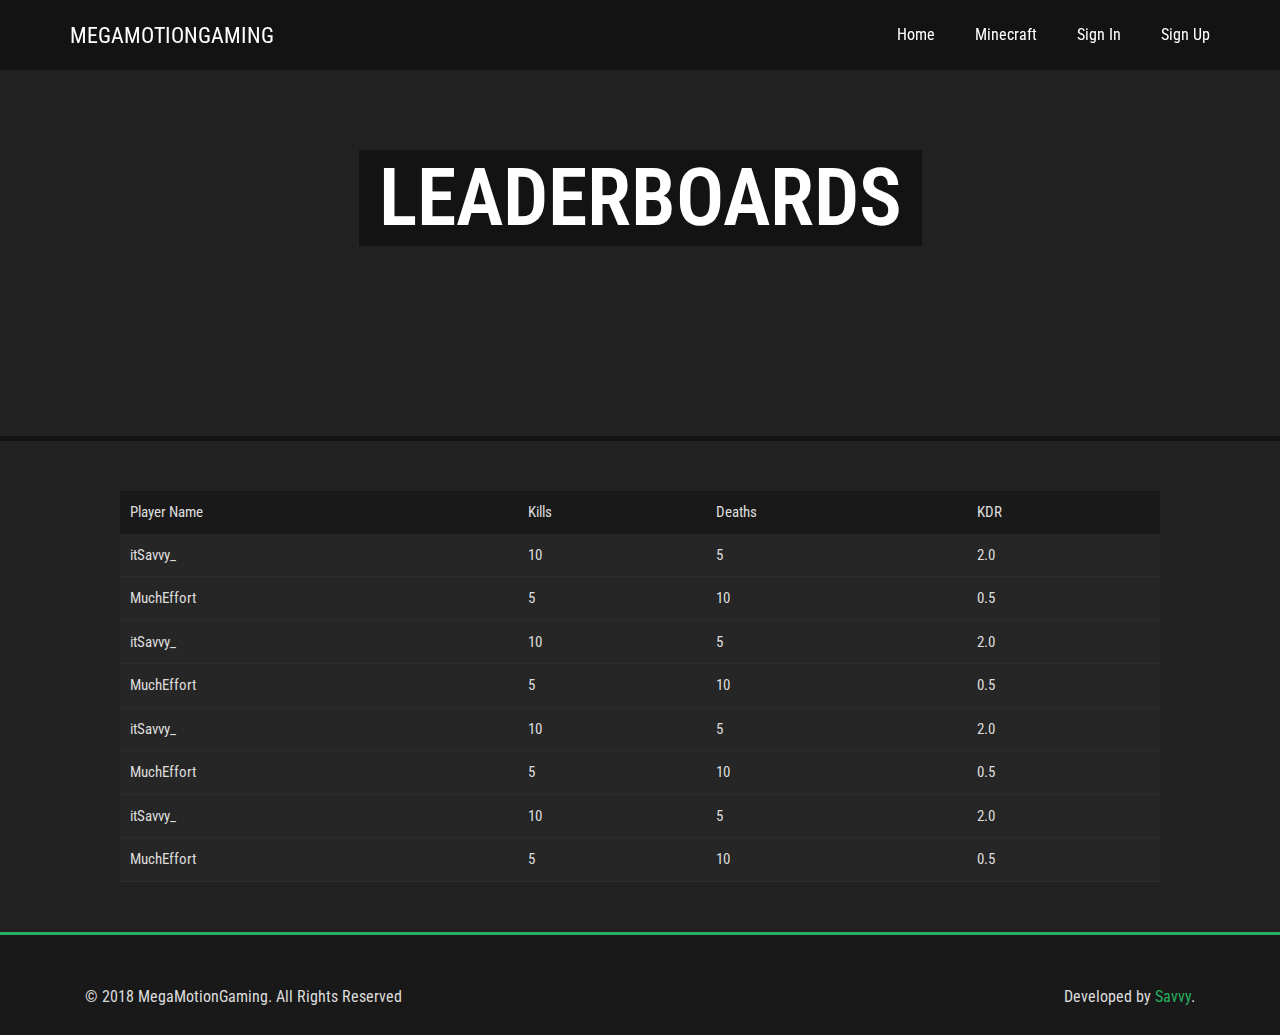
<file: leaderboard.html>
<!DOCTYPE html>
<html>

<head>
  <meta charset="utf-8">
  <title>Mega Motion Gaming</title>
  <link rel='stylesheet' href='http://fonts.googleapis.com/css?family=Open+Sans:400,300,600,700,800,300italic,400italic' type='text/css'>
  <link rel='stylesheet' href='http://fonts.googleapis.com/css?family=Roboto+Condensed:400,300,300italic,700italic,700,400italic' type='text/css'>
  <link rel="stylesheet" href="https://maxcdn.bootstrapcdn.com/font-awesome/4.7.0/css/font-awesome.min.css">
  <link rel="stylesheet" href="https://maxcdn.bootstrapcdn.com/bootstrap/4.0.0/css/bootstrap.min.css">
  <link rel="stylesheet" href="css/styles.css">
</head>

<body>
  <header>
    <section class="navigation">
      <div class="navigation-container">
        <div class="brand">
          <a href="#">MegaMotionGaming</a>
        </div>
        <nav>
          <div class="nav-mobile"><a id="nav-toggle" href="#"><span></span></a></div>
          <ul class="nav-list">
            <li>
              <a href="#">Home</a>
            </li>
            <li>
              <a href="#">Minecraft</a>
            </li>
            <li>
              <a href="#">Sign In</a>
            </li>
            <li>
              <a href="#">Sign Up</a>
            </li>
          </ul>
        </nav>
      </div>
    </section>
    <div class="header-content">
      <h1>Leaderboards</h1>
    </div>
  </header>

  <div class="container" id="leaderboards">
    <table class="table-leaderboard">
      <tbody>
        <tr class="table-header">
          <td>Player Name</td>
          <td>Kills</td>
          <td>Deaths</td>
          <td>KDR</td>
        </tr>
        <tr>
          <td>itSavvy_</td>
          <td>10</td>
          <td>5</td>
          <td>2.0</td>
        </tr>
        <tr>
          <td>MuchEffort</td>
          <td>5</td>
          <td>10</td>
          <td>0.5</td>
        </tr>
        <tr>
          <td>itSavvy_</td>
          <td>10</td>
          <td>5</td>
          <td>2.0</td>
        </tr>
        <tr>
          <td>MuchEffort</td>
          <td>5</td>
          <td>10</td>
          <td>0.5</td>
        </tr>
        <tr>
          <td>itSavvy_</td>
          <td>10</td>
          <td>5</td>
          <td>2.0</td>
        </tr>
        <tr>
          <td>MuchEffort</td>
          <td>5</td>
          <td>10</td>
          <td>0.5</td>
        </tr>
        <tr>
          <td>itSavvy_</td>
          <td>10</td>
          <td>5</td>
          <td>2.0</td>
        </tr>
        <tr>
          <td>MuchEffort</td>
          <td>5</td>
          <td>10</td>
          <td>0.5</td>
        </tr>
      </tbody>
    </table>
  </div>

  <footer>
    <div class="container">
      <div class="pull-left">
        &copy; 2018 MegaMotionGaming. All Rights Reserved
      </div>
      <div class="pull-right" id="developer">
        Developed by <a target="_blank" href="#">Savvy</a>.
      </div>
    </div>
  </footer>
  <script src="https://cdnjs.cloudflare.com/ajax/libs/jquery/2.1.3/jquery.min.js" charset="utf-8"></script>
  <script src="https://maxcdn.bootstrapcdn.com/bootstrap/4.0.0/js/bootstrap.min.js" charset="utf-8"></script>
  <script src="js/scripts.js" charset="utf-8"></script>
</body>

</html>
</file>
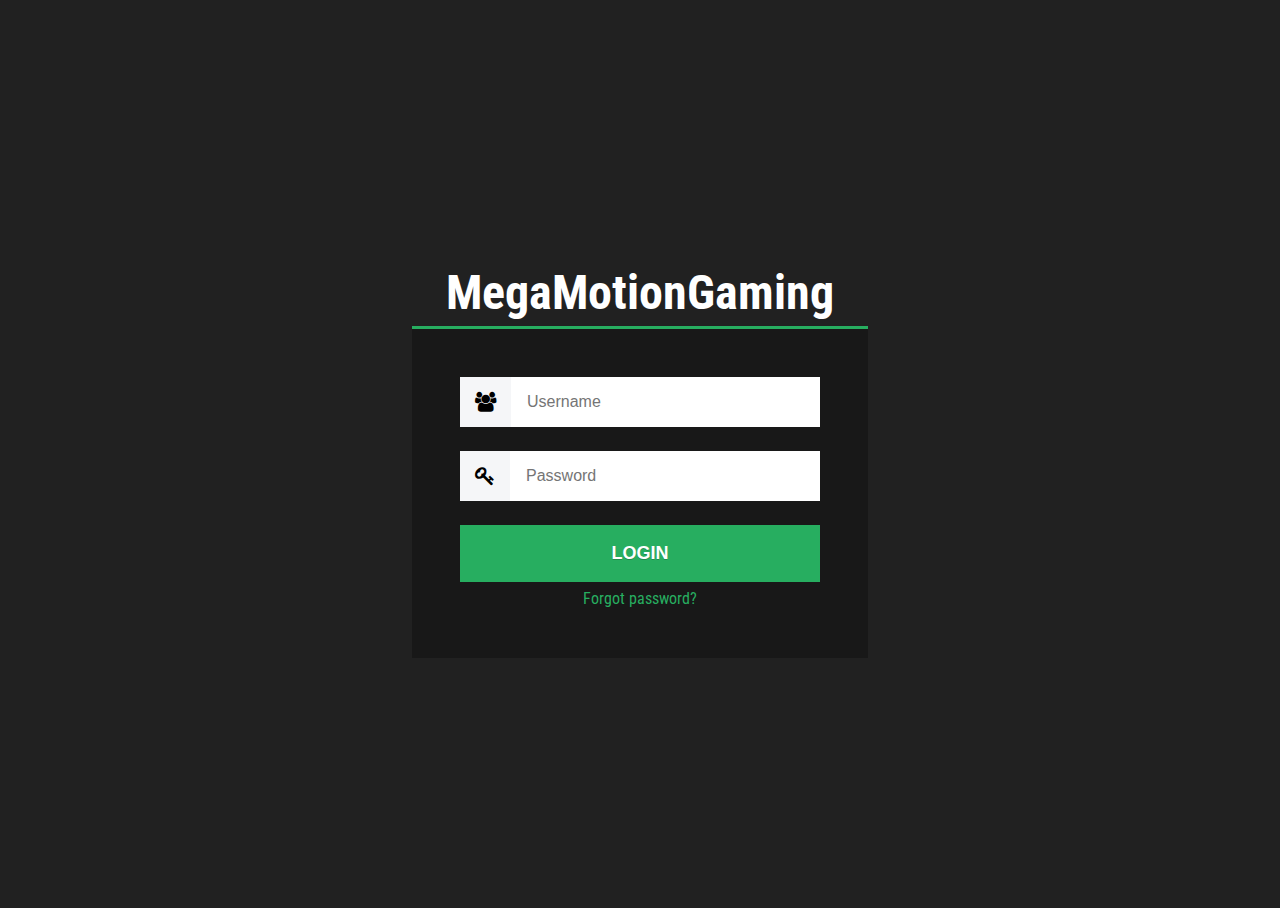
<file: login.html>
<!DOCTYPE html>
<html>

<head>
  <meta charset="utf-8">
  <title>Mega Motion Gaming</title>
  <link rel='stylesheet' href='http://fonts.googleapis.com/css?family=Open+Sans:400,300,600,700,800,300italic,400italic' type='text/css'>
  <link rel='stylesheet' href='http://fonts.googleapis.com/css?family=Roboto+Condensed:400,300,300italic,700italic,700,400italic' type='text/css'>
  <link rel="stylesheet" href="https://maxcdn.bootstrapcdn.com/font-awesome/4.7.0/css/font-awesome.min.css">
  <link rel="stylesheet" href="css/account.css">
</head>

<body>
  <h1>MegaMotionGaming</h1>
  <form class='login-form'>
    <div class="flex-row">
      <label class="input-label" for="username">
      <i class="fa fa-users"></i>
    </label>
      <input id="username" class='input-box' placeholder='Username' type='text'>
    </div>
    <div class="flex-row">
      <label class="input-label" for="password">
      <i class="fa fa-key"></i>
    </label>
      <input id="password" class='input-box' placeholder='Password' type='password'>
    </div>
    <input class='submit-btn' type='submit' value='LOGIN'>
    <a class='reset-password' href='#'>Forgot password?</a>
  </form>
</body>
</html>
</file>
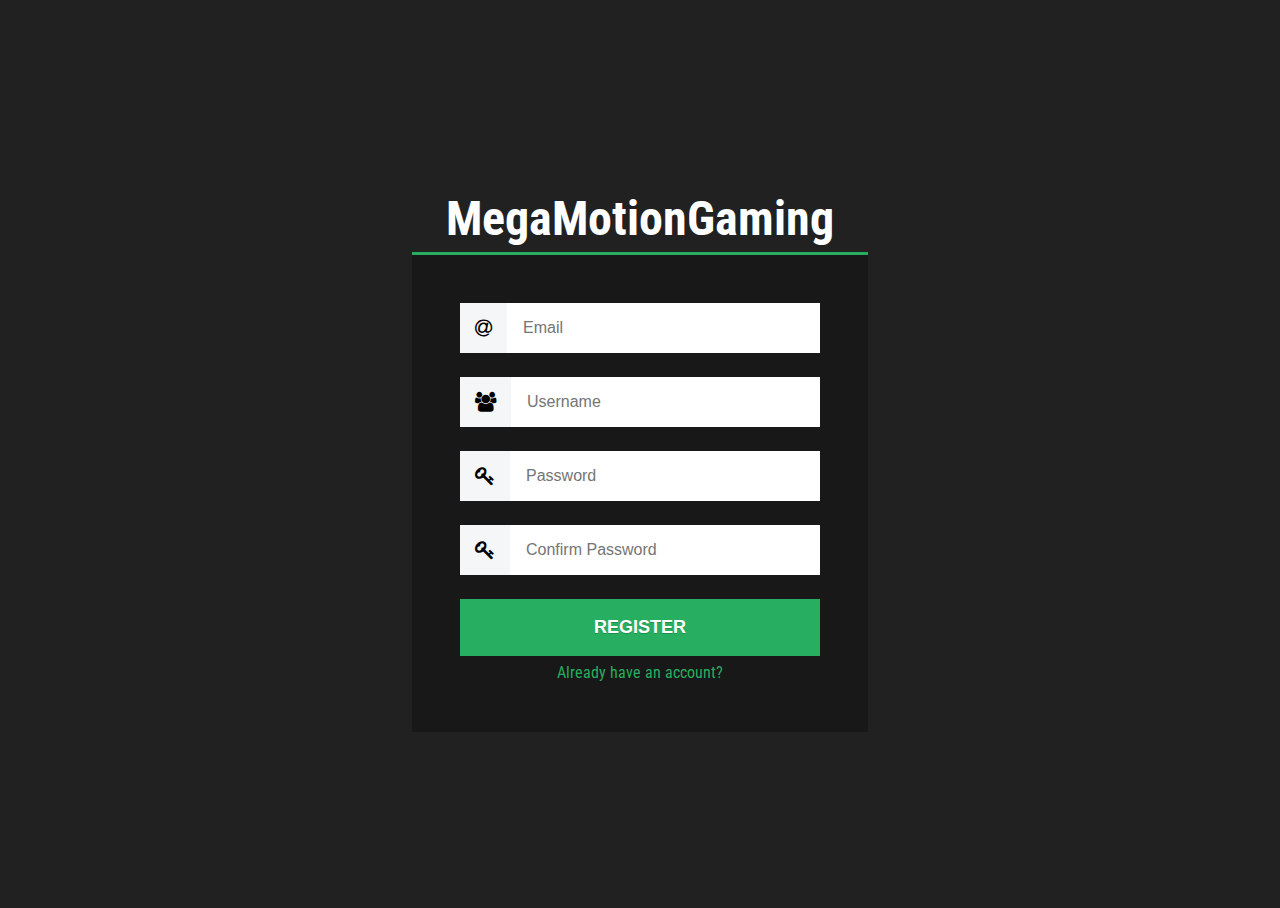
<file: register.html>
<!DOCTYPE html>
<html>

<head>
  <meta charset="utf-8">
  <title>Mega Motion Gaming</title>
  <link rel='stylesheet' href='http://fonts.googleapis.com/css?family=Open+Sans:400,300,600,700,800,300italic,400italic' type='text/css'>
  <link rel='stylesheet' href='http://fonts.googleapis.com/css?family=Roboto+Condensed:400,300,300italic,700italic,700,400italic' type='text/css'>
  <link rel="stylesheet" href="https://maxcdn.bootstrapcdn.com/font-awesome/4.7.0/css/font-awesome.min.css">
  <link rel="stylesheet" href="css/account.css">
</head>

<body>
  <h1>MegaMotionGaming</h1>
  <form class='login-form'>
    <div class="flex-row">
      <label class="input-label" for="username">
      <i class="fa fa-at"></i>
    </label>
      <input id="email" class='input-box' placeholder='Email' type='text'>
    </div>
    <div class="flex-row">
      <label class="input-label" for="username">
      <i class="fa fa-users"></i>
    </label>
      <input id="username" class='input-box' placeholder='Username' type='text'>
    </div>
    <div class="flex-row">
      <label class="input-label" for="password">
      <i class="fa fa-key"></i>
    </label>
      <input id="password" class='input-box' placeholder='Password' type='password'>
    </div>
    <div class="flex-row">
      <label class="input-label" for="password">
      <i class="fa fa-key"></i>
    </label>
      <input id="confirm-password" class='input-box' placeholder='Confirm Password' type='password'>
    </div>
    <input class='submit-btn' type='submit' value='REGISTER'>
    <a class='reset-password' href='#'>Already have an account?</a>
  </form>
</body>
</html>
</file>
<file: css/styles.css>
@charset "UTF-8";
body {
  font-family: 'Roboto Condensed', Open Sans, Arial, sans-serif;
  background-color: #212121;
  color: #ddd;
}

* {
  transition: all 300ms;
  -moz-transition: all 300ms;
  -webkit-transition: all 300ms;
  -o-transition: all 300ms;
}

nav ul>li>ul {
  transition: all 0ms;
  -moz-transition: all 0ms;
  -webkit-transition: all 0ms;
  -o-transition: all 0ms;
}

h1 {
  font-size: 40px;
  color: #eee;
  font-weight: 600;
  text-transform: uppercase
}

p {
  font-family: 'Open Sans', Arial, sans-serif;
}

header {
  background: url('http://minecraftfive.com/wp-content/uploads/2015/07/2014-05-03_17.35.36-1.jpg') center top no-repeat fixed;
  background-size: cover;
  text-align: center;
  border-bottom: 5px solid rgba(0, 0, 0, 0.4);
}

.header-content {
  padding-bottom: 150px;
}

header h1 {
  margin: 150px 0 40px;
  padding: 0 20px;
  font-size: 80px;
  color: #fff;
  display: inline-block;
  background-color: rgba(0, 0, 0, 0.4);
}

header h2 {
  margin: 50px 0 20px;
  padding: 0 20px;
  font-size: 50px;
  font-weight: 700;
  color: #fff;
}

header p {
  margin: 0 auto 30px;
  color: #fff;
  width: 40%;
}

.active a {
  color: #27ae60 !important;
}

div .active a {
  color: #27ae60 !important;
  text-transform: uppercase;
}

.button {
  margin-top: 20px;
  display: inline-block;
  padding: 10px 30px;
  text-decoration: none;
  font-size: 15px;
  font-weight: 400;
  font-family: Open Sans, Arial, sans-serif;
}

.green-btn {
  color: #fff;
  border: 1px solid #27ae60;
  background: #27ae60;
}

.green-btn:hover {
  color: #27ae60;
  border: 1px solid #27ae60;
  text-decoration: none;
  background: none;
}

.navigation {
  height: 70px;
  background: #282828;
  background-color: rgba(0, 0, 0, 0.4);
  position: fixed;
  width: 100%;
}

.brand {
  padding-left: 20px;
  float: left;
  line-height: 70px;
  text-transform: uppercase;
  font-size: 1.4em;
}

.brand a, .brand a:visited {
  color: #ffffff;
  text-decoration: none;
}

.navigation-container {
  margin: 0 50px;
}

nav {
  float: right;
}

nav ul {
  list-style: none;
  margin: 0;
  padding: 0;
}

nav ul li {
  float: left;
  position: relative;
}

nav ul li a, nav ul li a:visited {
  display: block;
  padding: 0 20px;
  line-height: 70px;
  color: #ffffff;
  text-decoration: none;
}

nav ul li a:hover, nav ul li a:visited:hover {
  color: #27ae60;
  text-decoration: none;
}

nav ul li a:not(:only-child):after, nav ul li a:visited:not(:only-child):after {
  padding-left: 4px;
  content: " ▾";
}

nav ul li ul li {
  min-width: 190px;
}

nav ul li ul li a {
  padding: 15px;
  line-height: 20px;
  font-size: 15px;
  text-transform: uppercase;
}

.nav-dropdown {
  position: absolute;
  display: none;
  z-index: 1;
  margin-right: 75px;
  box-shadow: 0 3px 12px rgba(0, 0, 0, 0.15);
}

.nav-mobile {
  display: none;
  position: absolute;
  top: 0;
  right: 0;
  height: 70px;
  width: 70px;
}

@media only screen and (max-width: 798px) {
  .nav-mobile {
    display: block;
  }
  nav {
    width: 100%;
    padding: 0px 0 15px;
  }
  nav ul {
    display: none;
  }
  nav ul li {
    float: none;
  }
  nav ul li a {
    padding: 15px;
    line-height: 20px;
    background-color: rgba(0, 0, 0, 0.4);
  }
  nav ul li ul li a {
    padding-left: 30px;
  }
  .nav-dropdown {
    position: static;
  }
}

@media screen and (min-width: 799px) {
  .nav-list {
    display: block !important;
  }
}

#nav-toggle {
  position: absolute;
  left: 18px;
  top: 22px;
  cursor: pointer;
  padding: 10px 35px 16px 0px;
}

#nav-toggle span, #nav-toggle span:before, #nav-toggle span:after {
  cursor: pointer;
  border-radius: 1px;
  height: 5px;
  width: 35px;
  background: #ffffff;
  position: absolute;
  display: block;
  content: "";
  transition: all 300ms ease-in-out;
}

#nav-toggle span:before {
  top: -10px;
}

#nav-toggle span:after {
  bottom: -10px;
}

#nav-toggle.active span {
  background-color: transparent;
}

#nav-toggle.active span:before, #nav-toggle.active span:after {
  top: 0;
}

#nav-toggle.active span:before {
  transform: rotate(45deg);
}

#nav-toggle.active span:after {
  transform: rotate(-45deg);
}

article {
  max-width: 1000px;
  margin: 0 auto;
  padding: 10px;
}

.heading-title {
  padding: 80px 0;
  overflow: hidden;
  text-align: center;
}

.heading-title h1 {
  width: 100%;
  margin: 0 0 10px;
  z-index: 2;
  float: left;
}

.heading-title p {
  margin: 0 auto;
  width: 60%;
}

.about-section {
  text-align: center;
}

.about-section i {
  font-size: 55px;
  margin: 20px 0;
}

.about-section:hover i {
  transform: scale(1.2, 1.2);
  -ms-transform: scale(1.2, 1.2);
  -webkit-transform: scale(1.2, 1.2);
}

.about-section:hover i {
  color: #27ae60;
}

.main-section {
  margin-bottom: 50px;
}

.team-member {}

blockquote {
  padding: 80px 45px;
  text-align: center;
  border-bottom: 5px solid #27ae60;
  border: 5px solid #ddd;
  color: #ddd;
  background-color: #323232;
}

blockquote p {
  margin: 20px 0 20px;
  line-height: 22px;
  font-size: 13px;
  font-weight: 500;
  color: #ddd;
}

blockquote .member-name {
  text-align: center;
  padding: 10px 30px;
  color: #ddd;
  margin: 15px 0;
}

blockquote img {
  width: 100px;
  border-radius: 100%;
  border: 3px solid #212121;
}

blockquote:hover img {
  transform: scale(1.2, 1.2);
  -ms-transform: scale(1.2, 1.2);
  -webkit-transform: scale(1.2, 1.2);
}

#main-stats {
  background-image: url('https://i.imgur.com/dxkOeQo.png');
  background-size: cover;
  background-repeat: no-repeat;
  background-position: center;
  background-attachment: fixed;
}

.main-section .stats-section {
  width: 100%;
  text-align: center;
  padding: 50px;
}

.stat-item i {
  color: #27ae60;
  padding: 25px;
  border-radius: 50%;
  border: 3px solid #fff;
  font-size: 55px;
  margin: 20px 0;
}

.stat-item h5 {
  color: #bababa;
}

.stat-item:hover h5 {
  color: #fff;
}

.stat-item:hover i, .social-icons li i:hover {
  transform: scale(1.2, 1.2);
  -ms-transform: scale(1.2, 1.2);
  -webkit-transform: scale(1.2, 1.2);
  color: #fff;
  background-color: #27ae60;
}

footer {
  padding: 50px;
  border-top: 3px solid #27ae60;
  background-color: #191919;
}

#developer a {
  color: #27ae60;
  text-decoration: none;
}

#developer:hover a {
  color: #21c667;
}

.table-leaderboard {
  width: 100%;
}

.table-leaderboard tr.table-header td {
  background: #191919;
  border-bottom: none;
}

.table-leaderboard tr.table-header:hover td {
  background: #191919;
  border-bottom: none;
}

.table-leaderboard tbody tr td {
  padding: 10px;
  font-size: 15px;
  background: #262626;
  border-bottom: 1px solid #2b2d32;
}

.table-leaderboard tbody tr:hover td {
  background: #3f444a;
}

#leaderboards {
  padding: 50px;
}
</file>
<file: css/account.css>
html, body {
  min-height: 100%;
  height: 100%;
}

body {
  display: -webkit-box;
  display: -ms-flexbox;
  display: flex;
  -webkit-box-align: center;
  -ms-flex-align: center;
  align-items: center;
  -webkit-box-pack: center;
  -ms-flex-pack: center;
  justify-content: center;
  -webkit-box-orient: vertical;
  -webkit-box-direction: normal;
  -ms-flex-direction: column;
  flex-direction: column;
  position: relative;
  background: #212121;
  font-family: 'Roboto Condensed', Open Sans, Arial, sans-serif;
  font-size: 1.5em;
}

h1 {
  color: #fff;
  margin: 5px;
}

.reset-password {
  color: #27ae60;
  text-decoration: none;
  font-size: .65em;
  text-align: center;
}

.reset-password:hover {
  color: #21c667;
}

.login-form {
  width: 100%;
  padding: 2em;
  position: relative;
  background: #181818;
}

.login-form {
  text-align: center;
  border-top: 3px solid #27ae60;
}

@media screen and (min-width: 600px) {
  .login-form {
    width: 50vw;
    max-width: 15em;
  }
}

.flex-row {
  display: -webkit-box;
  display: -ms-flexbox;
  display: flex;
  margin-bottom: 1em;
}

.input-label {
  font-size: 20px;
  padding: 15px;
  display: -webkit-box;
  display: -ms-flexbox;
  display: flex;
  -webkit-box-align: center;
  -ms-flex-align: center;
  align-items: center;
  -webkit-box-pack: center;
  -ms-flex-pack: center;
  justify-content: center;
  background: #f5f6f8;
  cursor: pointer;
  margin-bottom: 0;
}

.input-box {
  -webkit-box-flex: 1;
  -ms-flex: 1;
  flex: 1;
  padding: 1em;
  border: 0;
  color: #8f8f8f;
  font-size: 1rem;
}

.input-box:focus {
  outline: none;
}

.submit-btn {
  display: block;
  padding: 1em;
  width: 100%;
  background: #27ae60;
  border: 0;
  color: #fff;
  cursor: pointer;
  font-size: .75em;
  font-weight: 600;
  text-shadow: 0 1px 0 rgba(0, 0, 0, 0.2);
}

.submit-btn:focus {
  outline: none;
}
</file>
